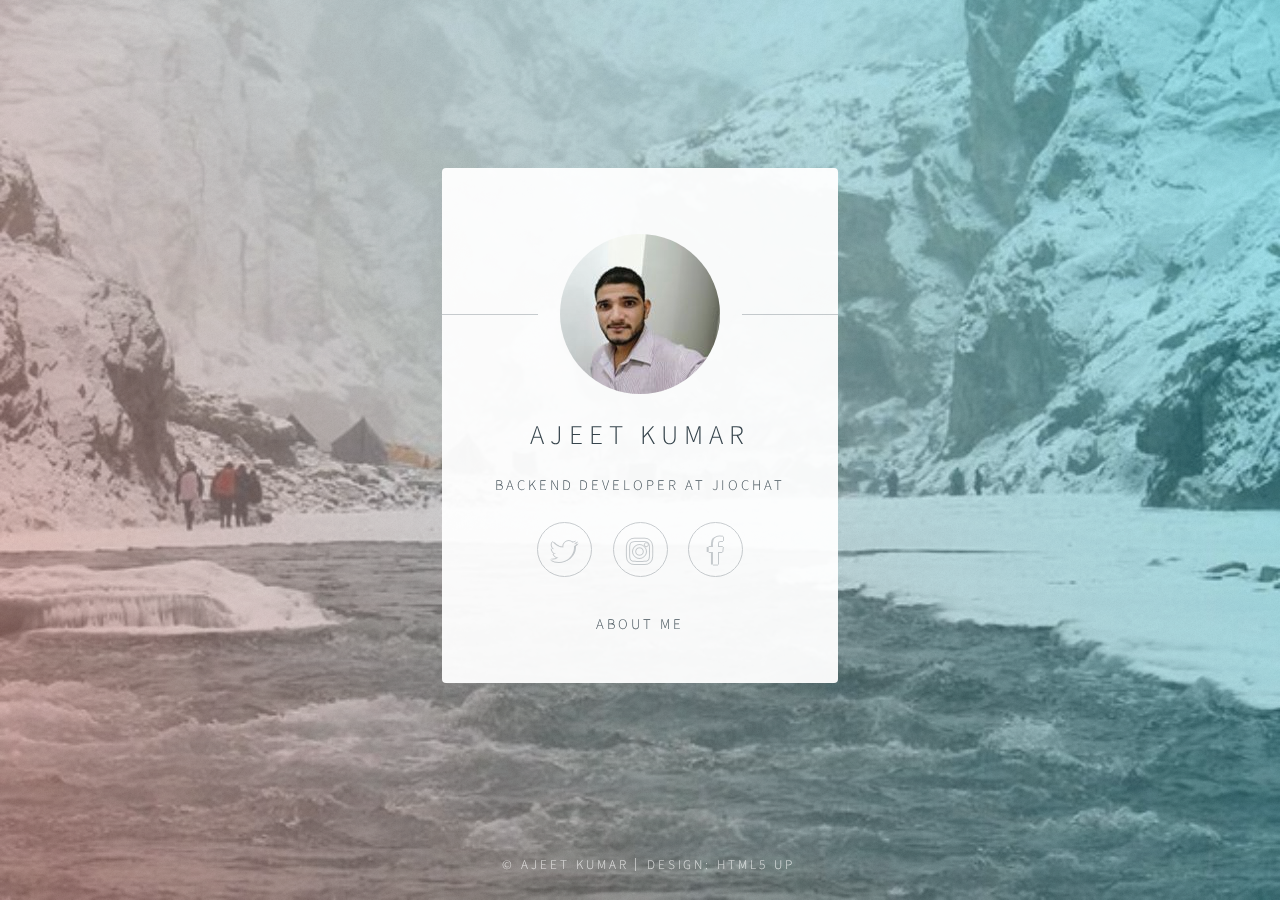
<file: index.html>
<!DOCTYPE HTML>

<html>
	<head>
		<title>Ajeet Kumar</title>
		<meta charset="utf-8" />
		<meta name="viewport" content="width=device-width, initial-scale=1" />
		<!--[if lte IE 8]><script src="assets/js/html5shiv.js"></script><![endif]-->
		<link rel="stylesheet" href="assets/css/main.css" />
		<!--[if lte IE 9]><link rel="stylesheet" href="assets/css/ie9.css" /><![endif]-->
		<!--[if lte IE 8]><link rel="stylesheet" href="assets/css/ie8.css" /><![endif]-->
		<noscript><link rel="stylesheet" href="assets/css/noscript.css" /></noscript>
	</head>
	<body class="is-loading">

		<!-- Wrapper -->
			<div id="wrapper">

				<!-- Main -->
					<section id="main">
						<header>
							<span class="avatar"><img src="images/avatar.jpg" alt="" /></span>
							<h1>Ajeet Kumar</h1>
							<p>Backend developer at JioChat</p>
						</header>
				
						<footer>
							<ul class="icons">
								<li><a href="#" class="fa-twitter">Twitter</a></li>
								<li><a href="#" class="fa-instagram">Instagram</a></li>
								<li><a href="https://www.facebook.com/ajeet.kumar.16547" class="fa-facebook">Facebook</a></li>
							</ul>
							<a href="about.html">About me</a>
						</footer>
					</section>

				<!-- Footer -->
					<footer id="footer">
						<ul class="copyright">
							<li>&copy; Ajeet Kumar</li><li>Design: <a href="#">HTML5 UP</a></li>
						</ul>
					</footer>

			</div>

		<!-- Scripts -->
			<!--[if lte IE 8]><script src="assets/js/respond.min.js"></script><![endif]-->
			<script>
				if ('addEventListener' in window) {
					window.addEventListener('load', function() { document.body.className = document.body.className.replace(/\bis-loading\b/, ''); });
					document.body.className += (navigator.userAgent.match(/(MSIE|rv:11\.0)/) ? ' is-ie' : '');
				}
			</script>

	</body>
</html>
</file>
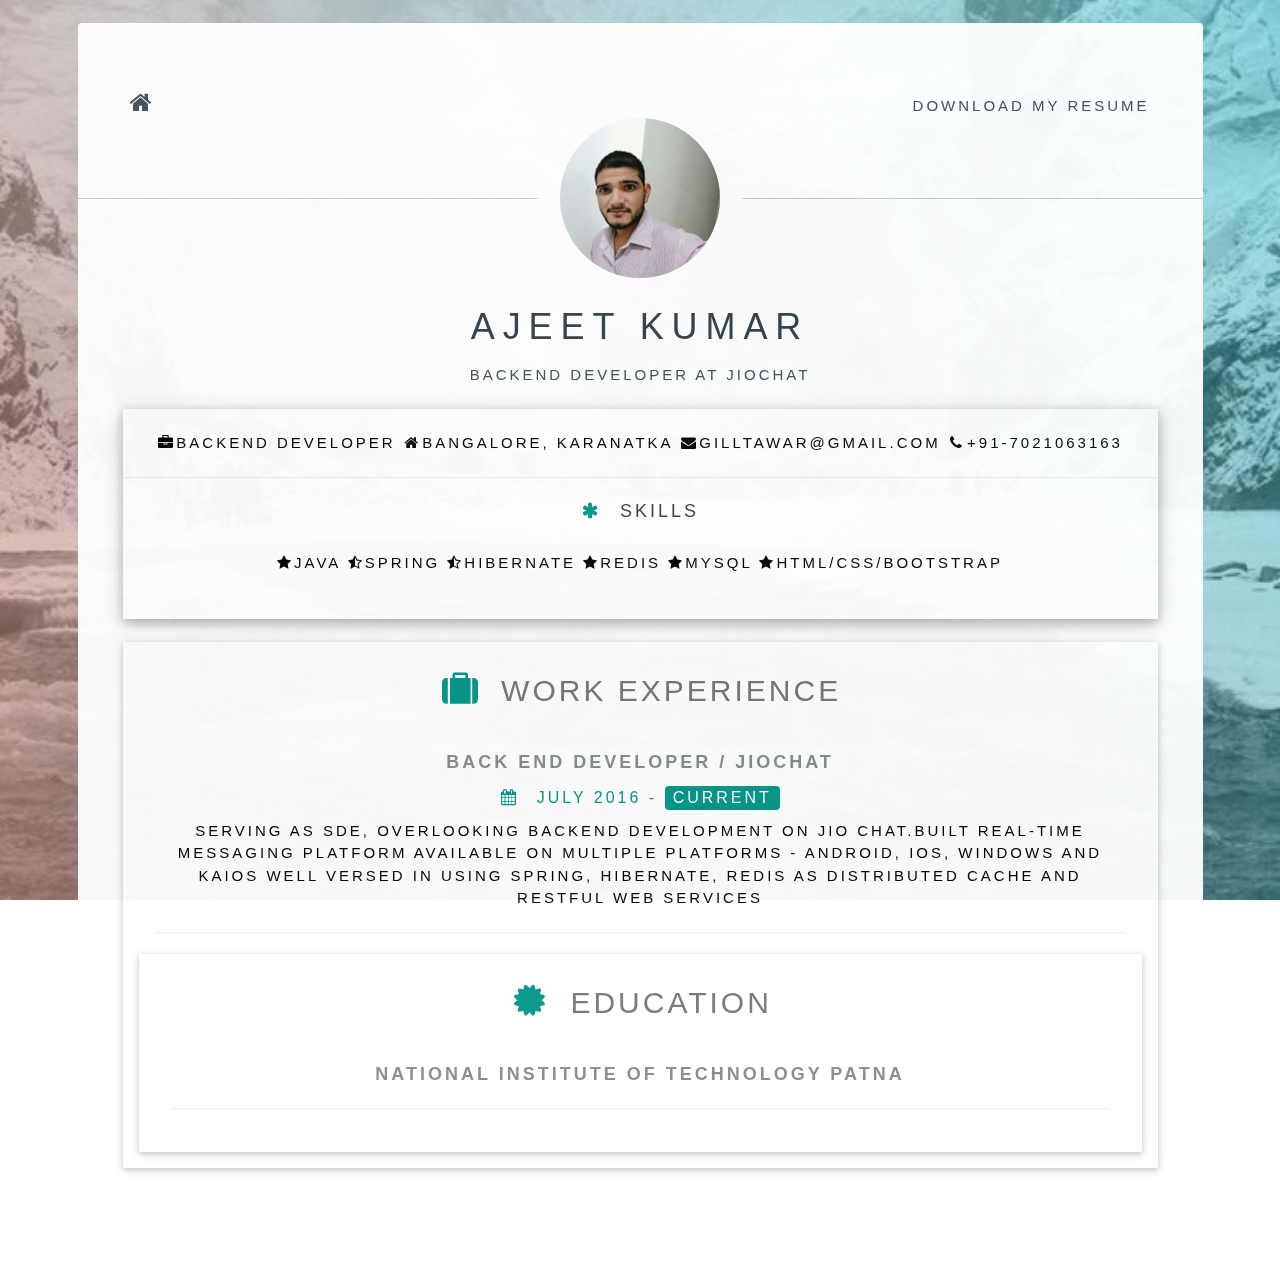
<file: about.html>
<!DOCTYPE HTML>

<html>
	<head>
		<title>Ajeet Kumar</title>
		<meta charset="utf-8" />
		<meta name="viewport" content="width=device-width, initial-scale=1" />
		<!--[if lte IE 8]><script src="assets/js/html5shiv.js"></script><![endif]-->
		<link rel="stylesheet" href="assets/css/main.css" />
		<!--[if lte IE 9]><link rel="stylesheet" href="assets/css/ie9.css" /><![endif]-->
		<!--[if lte IE 8]><link rel="stylesheet" href="assets/css/ie8.css" /><![endif]-->
		<noscript><link rel="stylesheet" href="assets/css/noscript.css" /></noscript>
        <link rel="stylesheet" href="https://www.w3schools.com/w3css/4/w3.css">
        <link rel='stylesheet' href='https://fonts.googleapis.com/css?family=Roboto'>
        <link rel="stylesheet" href="https://cdnjs.cloudflare.com/ajax/libs/font-awesome/4.7.0/css/font-awesome.min.css">

    </head>
	<body >

		<!-- Wrapper -->
			<div id="wrapper">

				<!-- Main -->
					<section id="about-main">
						<header>
                              <a href="index.html"><span class ="fa fa-home w3-xlarge"></span></a>
                               <a href="Resume.pdf" target="_blank" style="margin-left:750px;">Download My Resume</a>
                           
							<span class="avatar"><img src="images/avatar.jpg" alt="" /></span>
							<h1>Ajeet Kumar</h1>
							<p>Backend developer at JioChat</p>
						</header>
                        <div class="w3-content w3-margin-top" style="max-width:1400px;">

  <!-- The Grid -->
  
    <!-- Left Column -->
  
    
      <div class="w3-white w3-card-4">
            <br>
        <div >

          <p><i class="fa fa-briefcase fa-fw "></i>Backend developer
          <i class="fa fa-home fa-fw "></i>Bangalore, Karanatka
          <i class="fa fa-envelope fa-fw "></i>gilltawar@gmail.com
          <i class="fa fa-phone fa-fw "></i>+91-7021063163</p>
          <hr>

          <p class="w3-large"><b><i class="fa fa-asterisk fa-fw w3-margin-right w3-text-teal"></i>Skills</b></p>
          <p><i class=" fa fa-star"></i>Java
          <i class="fa fa-star-half-full "></i>Spring
          <i class="fa fa-star-half-full "></i>Hibernate
          <i class="fa fa-star "></i>Redis
          <i class="fa fa-star"></i>Mysql
          <i class="fa fa-star "></i>Html/css/bootstrap</p>    
    
          <br>
        </div>
      </div><br>

    <!-- End Left Column -->
    </div>

    <!-- Right Column -->
    
    
      <div class="w3-container w3-card w3-white w3-margin-bottom">
        <h2 class="w3-text-grey w3-padding-16"><i class="fa fa-suitcase fa-fw w3-margin-right w3-xxlarge w3-text-teal"></i>Work Experience</h2>
        <div class="w3-container">
          <h5 class="w3-opacity"><b>Back End Developer / JioChat</b></h5>
          <h6 class="w3-text-teal"><i class="fa fa-calendar fa-fw w3-margin-right"></i>July 2016 - <span class="w3-tag w3-teal w3-round">Current</span></h6>
          <p> Serving as SDE, overlooking Backend development on Jio Chat.Built Real-time Messaging platform available on multiple platforms - Android, iOS, Windows and kaiOS </ul>
             Well versed in using Spring, Hibernate, Redis as distributed cache and RESTful web services</p>          <hr>
        </div>
        <div class="w3-container">
     
      </div>

      <div class="w3-container w3-card w3-white w3-margin-bottom">
        <h2 class="w3-text-grey w3-padding-16"><i class="fa fa-certificate fa-fw w3-margin-right w3-xxlarge w3-text-teal"></i>Education</h2>
        <div class="w3-container">
          <h5 class="w3-opacity"><b>National institute of technology Patna</b></h5>
          <hr><br>
        </div>

					</section>

				<!-- Footer -->
					<footer id="footer">
						<ul class="copyright">
							<li>&copy; Ajeet Kumar</li><li>Design: <a href="#">HTML5 UP</a></li>
						</ul>
					</footer>

			</div>

		<!-- Scripts -->
			<!--[if lte IE 8]><script src="assets/js/respond.min.js"></script><![endif]-->
			<script>
				if ('addEventListener' in window) {
					window.addEventListener('load', function() { document.body.className = document.body.className.replace(/\bis-loading\b/, ''); });
					document.body.className += (navigator.userAgent.match(/(MSIE|rv:11\.0)/) ? ' is-ie' : '');
				}
			</script>

	</body>
</html>
</file>
<file: assets/css/ie9.css>
/*
	Identity by HTML5 UP
	html5up.net | @ajlkn
	Free for personal and commercial use under the CCA 3.0 license (html5up.net/license)
*/

/* Basic */

	body {
		background-image: url("../../images/bg.jpg");
		background-repeat: no-repeat;
		background-size: cover;
		background-position: bottom center;
		background-attachment: fixed;
	}

		body:after {
			display: none;
		}

/* List */

	ul.icons li a:before {
		color: #c8cccf;
	}

	ul.icons li a:hover:before {
		color: #ff7496;
	}

/* Wrapper */

	#wrapper {
		text-align: center;
	}

/* Main */

	#main {
		display: inline-block;
	}
</file>
<file: assets/css/ie8.css>
/*
	Identity by HTML5 UP
	html5up.net | @ajlkn
	Free for personal and commercial use under the CCA 3.0 license (html5up.net/license)
*/

/* List */

	ul.icons li a {
		-ms-behavior: url("assets/js/PIE.htc");
	}

		ul.icons li a:before {
			text-align: center;
			font-size: 26px;
		}

/* Main */

	#main {
		-ms-behavior: url("assets/js/PIE.htc");
	}

		#main .avatar img {
			-ms-behavior: url("assets/js/PIE.htc");
		}

/* Footer */

	#footer {
		color: #fff;
	}

		#footer .copyright li {
			border-left: solid 1px #fff;
		}
</file>
<file: assets/css/noscript.css>
/*
	Identity by HTML5 UP
	html5up.net | @ajlkn
	Free for personal and commercial use under the CCA 3.0 license (html5up.net/license)
*/

/* Basic */

	body:after {
		display: none;
	}

/* Main */

	#main {
		-moz-transform: none !important;
		-webkit-transform: none !important;
		-ms-transform: none !important;
		transform: none !important;
		opacity: 1 !important;
	}
</file>
<file: assets/css/main.css>
@charset "UTF-8";
@import url(font-awesome.min.css);
@import url("https://fonts.googleapis.com/css?family=Source+Sans+Pro:300");

/*
	Identity by HTML5 UP
	html5up.net | @ajlkn
	Free for personal and commercial use under the CCA 3.0 license (html5up.net/license)
*/

/* Reset */

	html, body, div, span, applet, object, iframe, h1, h2, h3, h4, h5, h6, p, blockquote, pre, a, abbr, acronym, address, big, cite, code, del, dfn, em, img, ins, kbd, q, s, samp, small, strike, strong, sub, sup, tt, var, b, u, i, center, dl, dt, dd, ol, ul, li, fieldset, form, label, legend, table, caption, tbody, tfoot, thead, tr, th, td, article, aside, canvas, details, embed, figure, figcaption, footer, header, hgroup, menu, nav, output, ruby, section, summary, time, mark, audio, video {
		margin: 0;
		padding: 0;
		border: 0;
		font-size: 100%;
		font: inherit;
		vertical-align: baseline;
	}

	article, aside, details, figcaption, figure, footer, header, hgroup, menu, nav, section {
		display: block;
	}

	body {
		line-height: 1;
	}

	ol, ul {
		list-style: none;
	}

	blockquote, q {
		quotes: none;
	}

	blockquote:before, blockquote:after, q:before, q:after {
		content: '';
		content: none;
	}

	table {
		border-collapse: collapse;
		border-spacing: 0;
	}

	body {
		-webkit-text-size-adjust: none;
	}

/* Box Model */

	*, *:before, *:after {
		-moz-box-sizing: border-box;
		-webkit-box-sizing: border-box;
		box-sizing: border-box;
	}

/* Basic */

	@media screen and (max-width: 480px) {

		html, body {
			min-width: 320px;
		}

	}

	body.is-loading *, body.is-loading *:before, body.is-loading *:after {
		-moz-animation: none !important;
		-webkit-animation: none !important;
		-ms-animation: none !important;
		animation: none !important;
		-moz-transition: none !important;
		-webkit-transition: none !important;
		-ms-transition: none !important;
		transition: none !important;
	}

	html {
		height: 100%;
	}

	body {
		height: 100%;
		background-color: #ffffff;
		background-image: url("images/overlay.png"), -moz-linear-gradient(60deg, rgba(255, 165, 150, 0.5) 5%, rgba(0, 228, 255, 0.35)), url("../../images/bg.jpg");
		background-image: url("images/overlay.png"), -webkit-linear-gradient(60deg, rgba(255, 165, 150, 0.5) 5%, rgba(0, 228, 255, 0.35)), url("../../images/bg.jpg");
		background-image: url("images/overlay.png"), -ms-linear-gradient(60deg, rgba(255, 165, 150, 0.5) 5%, rgba(0, 228, 255, 0.35)), url("../../images/bg.jpg");
		background-image: url("images/overlay.png"), linear-gradient(60deg, rgba(255, 165, 150, 0.5) 5%, rgba(0, 228, 255, 0.35)), url("../../images/bg.jpg");
		background-repeat: repeat,			no-repeat,			no-repeat;
		background-size: 100px 100px, cover,				cover;
		background-position: top left,		center center,		bottom center;
		background-attachment: fixed,			fixed,				fixed;
	}

		body:after {
			content: '';
			display: block;
			position: fixed;
			top: 0;
			left: 0;
			width: 100%;
			height: inherit;
			opacity: 0;
			z-index: 1;
			background-color: #ffffff;
			background-image: url("images/overlay.png"), -moz-linear-gradient(60deg, rgba(255, 165, 150, 0.5) 5%, rgba(0, 228, 255, 0.35));
			background-image: url("images/overlay.png"), -webkit-linear-gradient(60deg, rgba(255, 165, 150, 0.5) 5%, rgba(0, 228, 255, 0.35));
			background-image: url("images/overlay.png"), -ms-linear-gradient(60deg, rgba(255, 165, 150, 0.5) 5%, rgba(0, 228, 255, 0.35));
			background-image: url("images/overlay.png"), linear-gradient(60deg, rgba(255, 165, 150, 0.5) 5%, rgba(0, 228, 255, 0.35));
			background-repeat: repeat,			no-repeat;
			background-size: 100px 100px, cover;
			background-position: top left,		center center;
			-moz-transition: opacity 1.75s ease-out;
			-webkit-transition: opacity 1.75s ease-out;
			-ms-transition: opacity 1.75s ease-out;
			transition: opacity 1.75s ease-out;
		}

		body.is-loading:after {
			opacity: 1;
		}

/* Type */

	body, input, select, textarea {
		color: #414f57;
		font-family: "Source Sans Pro", Helvetica, sans-serif;
		font-size: 14pt;
		font-weight: 300;
		line-height: 2;
		letter-spacing: 0.2em;
		text-transform: uppercase;
	}

		@media screen and (max-width: 1680px) {

			body, input, select, textarea {
				font-size: 11pt;
			}

		}

		@media screen and (max-width: 480px) {

			body, input, select, textarea {
				font-size: 10pt;
				line-height: 1.75;
			}

		}

	a {
		-moz-transition: color 0.2s ease, border-color 0.2s ease;
		-webkit-transition: color 0.2s ease, border-color 0.2s ease;
		-ms-transition: color 0.2s ease, border-color 0.2s ease;
		transition: color 0.2s ease, border-color 0.2s ease;
		color: inherit;
		text-decoration: none;
	}

		a:before {
			-moz-transition: color 0.2s ease, text-shadow 0.2s ease;
			-webkit-transition: color 0.2s ease, text-shadow 0.2s ease;
			-ms-transition: color 0.2s ease, text-shadow 0.2s ease;
			transition: color 0.2s ease, text-shadow 0.2s ease;
		}

		a:hover {
			color: #ff7496;
		}

	strong, b {
		color: #313f47;
	}

	em, i {
		font-style: italic;
	}

	p {
		margin: 0 0 1.5em 0;
	}

	h1, h2, h3, h4, h5, h6 {
		color: #313f47;
		line-height: 1.5;
		margin: 0 0 0.75em 0;
	}

		h1 a, h2 a, h3 a, h4 a, h5 a, h6 a {
			color: inherit;
			text-decoration: none;
		}

	h1 {
		font-size: 1.85em;
		letter-spacing: 0.22em;
		margin: 0 0 0.525em 0;
	}

	h2 {
		font-size: 1.25em;
	}

	h3 {
		font-size: 1em;
	}

	h4 {
		font-size: 1em;
	}

	h5 {
		font-size: 1em;
	}

	h6 {
		font-size: 1em;
	}

	@media screen and (max-width: 480px) {

		h1 {
			font-size: 1.65em;
		}

	}

	sub {
		font-size: 0.8em;
		position: relative;
		top: 0.5em;
	}

	sup {
		font-size: 0.8em;
		position: relative;
		top: -0.5em;
	}

	hr {
		border: 0;
		border-bottom: solid 1px #c8cccf;
		margin: 3em 0;
	}

/* Form */

	form {
		margin: 0 0 1.5em 0;
	}

		form > .field {
			margin: 0 0 1.5em 0;
		}

			form > .field > :last-child {
				margin-bottom: 0;
			}

	label {
		color: #313f47;
		display: block;
		font-size: 0.9em;
		margin: 0 0 0.75em 0;
	}

	input[type="text"],
	input[type="password"],
	input[type="email"],
	input[type="tel"],
	select,
	textarea {
		-moz-appearance: none;
		-webkit-appearance: none;
		-ms-appearance: none;
		appearance: none;
		border-radius: 4px;
		border: solid 1px #c8cccf;
		color: inherit;
		display: block;
		outline: 0;
		padding: 0 1em;
		text-decoration: none;
		width: 100%;
	}

		input[type="text"]:invalid,
		input[type="password"]:invalid,
		input[type="email"]:invalid,
		input[type="tel"]:invalid,
		select:invalid,
		textarea:invalid {
			box-shadow: none;
		}

		input[type="text"]:focus,
		input[type="password"]:focus,
		input[type="email"]:focus,
		input[type="tel"]:focus,
		select:focus,
		textarea:focus {
			border-color: #ff7496;
		}

	.select-wrapper {
		text-decoration: none;
		display: block;
		position: relative;
	}

		.select-wrapper:before {
			content: "";
			-moz-osx-font-smoothing: grayscale;
			-webkit-font-smoothing: antialiased;
			font-family: FontAwesome;
			font-style: normal;
			font-weight: normal;
			text-transform: none !important;
		}

		.select-wrapper:before {
			color: #c8cccf;
			display: block;
			height: 2.75em;
			line-height: 2.75em;
			pointer-events: none;
			position: absolute;
			right: 0;
			text-align: center;
			top: 0;
			width: 2.75em;
		}

		.select-wrapper select::-ms-expand {
			display: none;
		}

	input[type="text"],
	input[type="password"],
	input[type="email"],
	select {
		height: 2.75em;
	}

	textarea {
		padding: 0.75em 1em;
	}

	input[type="checkbox"],
	input[type="radio"] {
		-moz-appearance: none;
		-webkit-appearance: none;
		-ms-appearance: none;
		appearance: none;
		display: block;
		float: left;
		margin-right: -2em;
		opacity: 0;
		width: 1em;
		z-index: -1;
	}

		input[type="checkbox"] + label,
		input[type="radio"] + label {
			text-decoration: none;
			color: #414f57;
			cursor: pointer;
			display: inline-block;
			font-size: 1em;
			font-weight: 300;
			padding-left: 2.4em;
			padding-right: 0.75em;
			position: relative;
		}

			input[type="checkbox"] + label:before,
			input[type="radio"] + label:before {
				-moz-osx-font-smoothing: grayscale;
				-webkit-font-smoothing: antialiased;
				font-family: FontAwesome;
				font-style: normal;
				font-weight: normal;
				text-transform: none !important;
			}

			input[type="checkbox"] + label:before,
			input[type="radio"] + label:before {
				border-radius: 4px;
				border: solid 1px #c8cccf;
				content: '';
				display: inline-block;
				height: 1.65em;
				left: 0;
				line-height: 1.58125em;
				position: absolute;
				text-align: center;
				top: 0.15em;
				width: 1.65em;
			}

		input[type="checkbox"]:checked + label:before,
		input[type="radio"]:checked + label:before {
			color: #ff7496;
			content: '\f00c';
		}

		input[type="checkbox"]:focus + label:before,
		input[type="radio"]:focus + label:before {
			border-color: #ff7496;
		}

	input[type="checkbox"] + label:before {
		border-radius: 4px;
	}

	input[type="radio"] + label:before {
		border-radius: 100%;
	}

	::-webkit-input-placeholder {
		color: #616f77 !important;
		opacity: 1.0;
	}

	:-moz-placeholder {
		color: #616f77 !important;
		opacity: 1.0;
	}

	::-moz-placeholder {
		color: #616f77 !important;
		opacity: 1.0;
	}

	:-ms-input-placeholder {
		color: #616f77 !important;
		opacity: 1.0;
	}

	.formerize-placeholder {
		color: #616f77 !important;
		opacity: 1.0;
	}

/* Icon */

	.icon {
		text-decoration: none;
		position: relative;
		border-bottom: none;
	}

		.icon:before {
			-moz-osx-font-smoothing: grayscale;
			-webkit-font-smoothing: antialiased;
			font-family: FontAwesome;
			font-style: normal;
			font-weight: normal;
			text-transform: none !important;
		}

		.icon > .label {
			display: none;
		}

/* List */

	ol {
		list-style: decimal;
		margin: 0 0 1.5em 0;
		padding-left: 1.25em;
	}

		ol li {
			padding-left: 0.25em;
		}

	ul {
		list-style: disc;
		margin: 0 0 1.5em 0;
		padding-left: 1em;
	}

		ul li {
			padding-left: 0.5em;
		}

		ul.alt {
			list-style: none;
			padding-left: 0;
		}

			ul.alt li {
				border-top: solid 1px #c8cccf;
				padding: 0.5em 0;
			}

				ul.alt li:first-child {
					border-top: 0;
					padding-top: 0;
				}

		ul.icons {
			cursor: default;
			list-style: none;
			padding-left: 0;
			margin-top: -0.675em;
		}

			ul.icons li {
				display: inline-block;
				padding: 0.675em 0.5em;
			}

				ul.icons li a {
					text-decoration: none;
					position: relative;
					display: block;
					width: 3.75em;
					height: 3.75em;
					border-radius: 100%;
					border: solid 1px #c8cccf;
					line-height: 3.75em;
					overflow: hidden;
					text-align: center;
					text-indent: 3.75em;
					white-space: nowrap;
				}

					ul.icons li a:before {
						-moz-osx-font-smoothing: grayscale;
						-webkit-font-smoothing: antialiased;
						font-family: FontAwesome;
						font-style: normal;
						font-weight: normal;
						text-transform: none !important;
					}

					ul.icons li a:before {
						color: #ffffff;
						text-shadow: 1.25px 0px 0px #c8cccf, -1.25px 0px 0px #c8cccf, 0px 1.25px 0px #c8cccf, 0px -1.25px 0px #c8cccf;
					}

					ul.icons li a:hover:before {
						text-shadow: 1.25px 0px 0px #ff7496, -1.25px 0px 0px #ff7496, 0px 1.25px 0px #ff7496, 0px -1.25px 0px #ff7496;
					}

					ul.icons li a:before {
						position: absolute;
						top: 0;
						left: 0;
						width: inherit;
						height: inherit;
						font-size: 1.85rem;
						line-height: inherit;
						text-align: center;
						text-indent: 0;
					}

					ul.icons li a:hover {
						border-color: rgba(0, 228, 255, 0.35);
					}

			@media screen and (max-width: 480px) {

				ul.icons li a:before {
					font-size: 1.5rem;
				}

			}

		ul.actions {
			cursor: default;
			list-style: none;
			padding-left: 0;
		}

			ul.actions li {
				display: inline-block;
				padding: 0 0.75em 0 0;
				vertical-align: middle;
			}

				ul.actions li:last-child {
					padding-right: 0;
				}

	dl {
		margin: 0 0 1.5em 0;
	}

		dl dt {
			display: block;
			margin: 0 0 0.75em 0;
		}

		dl dd {
			margin-left: 1.5em;
		}

/* Button */

	input[type="submit"],
	input[type="reset"],
	input[type="button"],
	button,
	.button {
		-moz-appearance: none;
		-webkit-appearance: none;
		-ms-appearance: none;
		appearance: none;
		-moz-transition: background-color 0.2s ease-in-out, border-color 0.2s ease-in-out, color 0.2s ease-in-out;
		-webkit-transition: background-color 0.2s ease-in-out, border-color 0.2s ease-in-out, color 0.2s ease-in-out;
		-ms-transition: background-color 0.2s ease-in-out, border-color 0.2s ease-in-out, color 0.2s ease-in-out;
		transition: background-color 0.2s ease-in-out, border-color 0.2s ease-in-out, color 0.2s ease-in-out;
		display: inline-block;
		height: 2.75em;
		line-height: 2.75em;
		padding: 0 1.5em;
		background-color: transparent;
		border-radius: 4px;
		border: solid 1px #c8cccf;
		color: #414f57 !important;
		cursor: pointer;
		text-align: center;
		text-decoration: none;
		white-space: nowrap;
	}

		input[type="submit"]:hover,
		input[type="reset"]:hover,
		input[type="button"]:hover,
		button:hover,
		.button:hover {
			border-color: #ff7496;
			color: #ff7496 !important;
		}

		input[type="submit"].icon,
		input[type="reset"].icon,
		input[type="button"].icon,
		button.icon,
		.button.icon {
			padding-left: 1.35em;
		}

			input[type="submit"].icon:before,
			input[type="reset"].icon:before,
			input[type="button"].icon:before,
			button.icon:before,
			.button.icon:before {
				margin-right: 0.5em;
			}

		input[type="submit"].fit,
		input[type="reset"].fit,
		input[type="button"].fit,
		button.fit,
		.button.fit {
			display: block;
			width: 100%;
			margin: 0 0 0.75em 0;
		}

		input[type="submit"].small,
		input[type="reset"].small,
		input[type="button"].small,
		button.small,
		.button.small {
			font-size: 0.8em;
		}

		input[type="submit"].big,
		input[type="reset"].big,
		input[type="button"].big,
		button.big,
		.button.big {
			font-size: 1.35em;
		}

		input[type="submit"].disabled, input[type="submit"]:disabled,
		input[type="reset"].disabled,
		input[type="reset"]:disabled,
		input[type="button"].disabled,
		input[type="button"]:disabled,
		button.disabled,
		button:disabled,
		.button.disabled,
		.button:disabled {
			-moz-pointer-events: none;
			-webkit-pointer-events: none;
			-ms-pointer-events: none;
			pointer-events: none;
			opacity: 0.5;
		}

/* Main */

	#main {
		position: relative;
		max-width: 100%;
		min-width: 27em;
		padding: 4.5em 3em 3em 3em ;
		background: #ffffff;
		border-radius: 4px;
		cursor: default;
		opacity: 0.95;
		text-align: center;
		-moz-transform-origin: 50% 50%;
		-webkit-transform-origin: 50% 50%;
		-ms-transform-origin: 50% 50%;
		transform-origin: 50% 50%;
		-moz-transform: rotateX(0deg);
		-webkit-transform: rotateX(0deg);
		-ms-transform: rotateX(0deg);
		transform: rotateX(0deg);
		-moz-transition: opacity 1s ease, -moz-transform 1s ease;
		-webkit-transition: opacity 1s ease, -webkit-transform 1s ease;
		-ms-transition: opacity 1s ease, -ms-transform 1s ease;
		transition: opacity 1s ease, transform 1s ease;
	}

		#main .avatar {
			position: relative;
			display: block;
			margin-bottom: 1.5em;
		}

			#main .avatar img {
				display: block;
				margin: 0 auto;
				border-radius: 100%;
				box-shadow: 0 0 0 1.5em #ffffff;
			}

			#main .avatar:before {
				content: '';
				display: block;
				position: absolute;
				top: 50%;
				left: -3em;
				width: calc(100% + 6em);
				height: 1px;
				z-index: -1;
				background: #c8cccf;
			}

		@media screen and (max-width: 480px) {

			#main {
				min-width: 0;
				width: 100%;
				padding: 4em 2em 2.5em 2em ;
			}

				#main .avatar:before {
					left: -2em;
					width: calc(100% + 4em);
				}

		}

		body.is-loading #main {
			opacity: 0;
			-moz-transform: rotateX(15deg);
			-webkit-transform: rotateX(15deg);
			-ms-transform: rotateX(15deg);
			transform: rotateX(15deg);
		}

		/* about me css*/
		#about-main {
		position: relative;
		max-width: 85%;
		min-width: 75em;
		height: 1200px;
		padding: 4.5em 3em 3em 3em ;
		background: #ffffff;
		border-radius: 4px;
		cursor: default;
		opacity: 0.95;
		text-align: center;
		-moz-transform-origin: 50% 50%;
		-webkit-transform-origin: 50% 50%;
		-ms-transform-origin: 50% 50%;
		transform-origin: 50% 50%;
		-moz-transform: rotateX(0deg);
		-webkit-transform: rotateX(0deg);
		-ms-transform: rotateX(0deg);
		transform: rotateX(0deg);
		-moz-transition: opacity 1s ease, -moz-transform 1s ease;
		-webkit-transition: opacity 1s ease, -webkit-transform 1s ease;
		-ms-transition: opacity 1s ease, -ms-transform 1s ease;
		transition: opacity 1s ease, transform 1s ease;
	}

		#about-main .avatar {
			position: relative;
			display: block;
			margin-bottom: 1.5em;
		}

			#about-main .avatar img {
				display: block;
				margin: 0 auto;
				border-radius: 100%;
				box-shadow: 0 0 0 1.5em #ffffff;
			}

			#about-main .avatar:before {
				content: '';
				display: block;
				position: absolute;
				top: 50%;
				left: -3em;
				width: calc(100% + 6em);
				height: 1px;
				z-index: -1;
				background: #c8cccf;
			}

		@media screen and (max-width: 480px) {

			#about-main {
				min-width: 0;
				width: 100%;
				padding: 4em 2em 2.5em 2em ;
			}

				#about-main .avatar:before {
					left: -2em;
					width: calc(100% + 4em);
				}

		}

		body.is-loading #about-main {
			opacity: 0;
			-moz-transform: rotateX(15deg);
			-webkit-transform: rotateX(15deg);
			-ms-transform: rotateX(15deg);
			transform: rotateX(15deg);
		}

/* Footer */

	#footer {
		-moz-align-self: -moz-flex-end;
		-webkit-align-self: -webkit-flex-end;
		-ms-align-self: -ms-flex-end;
		align-self: flex-end;
		width: 100%;
		padding: 1.5em 0 0 0;
		color: rgba(255, 255, 255, 0.75);
		cursor: default;
		text-align: center;
	}

		#footer .copyright {
			margin: 0;
			padding: 0;
			font-size: 0.9em;
			list-style: none;
		}

			#footer .copyright li {
				display: inline-block;
				margin: 0 0 0 0.45em;
				padding: 0 0 0 0.85em;
				border-left: solid 1px rgba(255, 255, 255, 0.5);
				line-height: 1;
			}

				#footer .copyright li:first-child {
					border-left: 0;
				}

/* Wrapper */

	#wrapper {
		display: -moz-flex;
		display: -webkit-flex;
		display: -ms-flex;
		display: flex;
		-moz-align-items: center;
		-webkit-align-items: center;
		-ms-align-items: center;
		align-items: center;
		-moz-justify-content: space-between;
		-webkit-justify-content: space-between;
		-ms-justify-content: space-between;
		justify-content: space-between;
		-moz-flex-direction: column;
		-webkit-flex-direction: column;
		-ms-flex-direction: column;
		flex-direction: column;
		-moz-perspective: 1000px;
		-webkit-perspective: 1000px;
		-ms-perspective: 1000px;
		perspective: 1000px;
		position: relative;
		min-height: 100%;
		padding: 1.5em;
		z-index: 2;
	}

		#wrapper > * {
			z-index: 1;
		}

		#wrapper:before {
			content: '';
			display: block;
		}

		@media screen and (max-width: 360px) {

			#wrapper {
				padding: 0.75em;
			}

		}

		body.is-ie #wrapper {
			height: 100%;
		}
</file>
